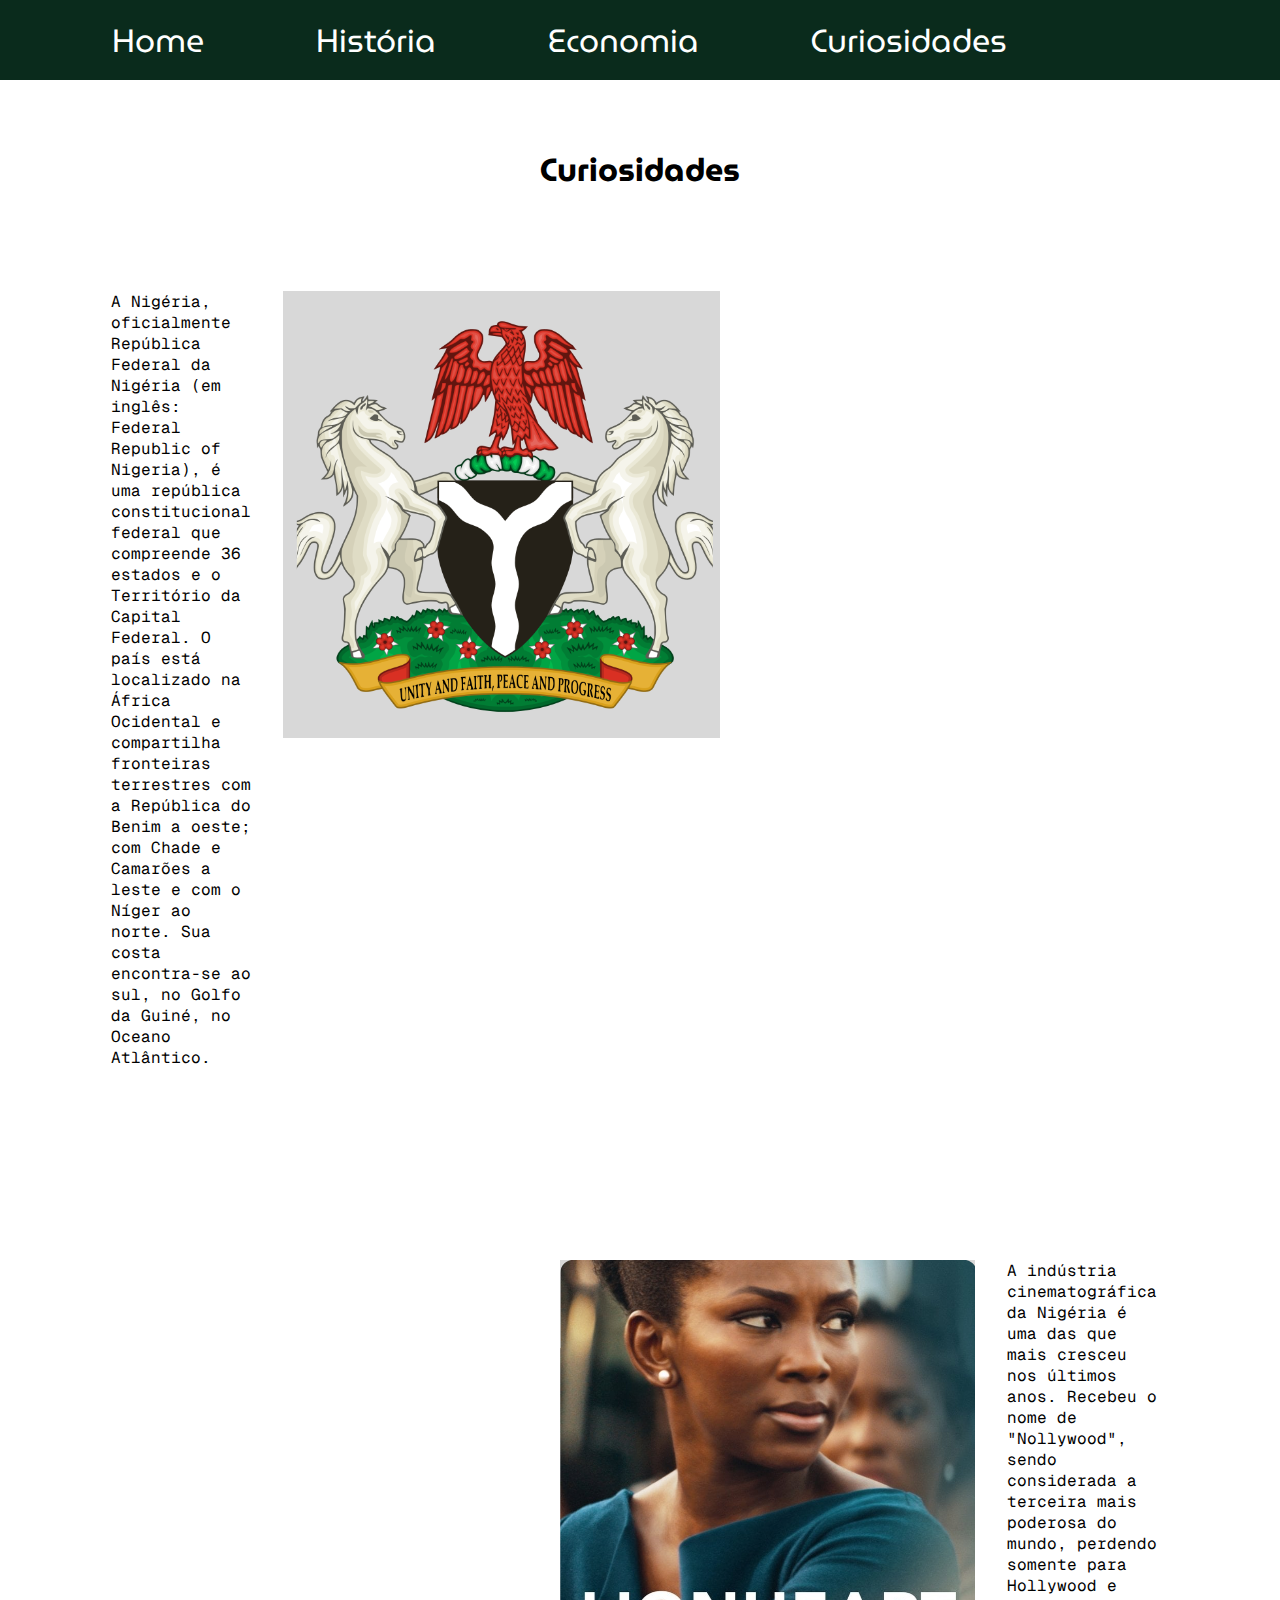
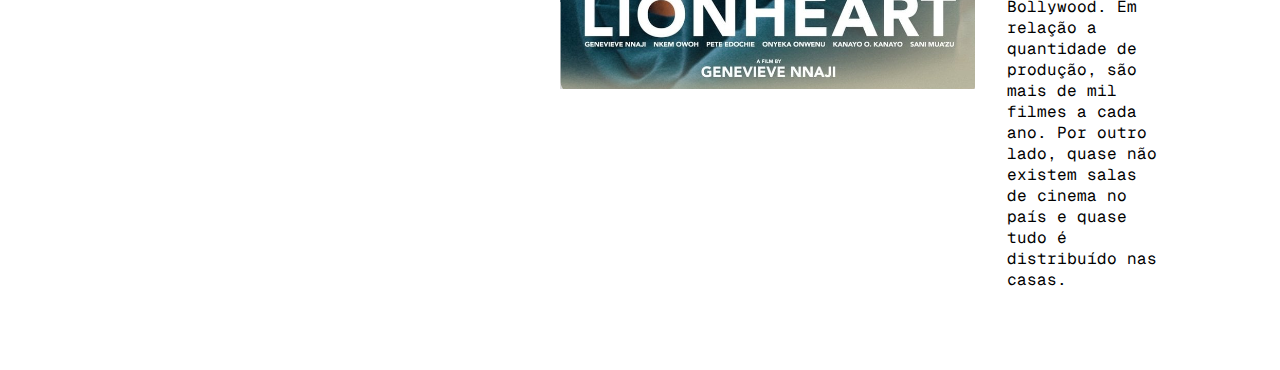
<file: pages/curiosidades.html>
<!DOCTYPE html>
<html lang="en">
<head>
    <meta charset="UTF-8">
    <meta name="viewport" content="width=device-width, initial-scale=1.0">
    <link rel="stylesheet" href="curiosidades.css">
    <link rel="preconnect" href="https://fonts.googleapis.com">
<link rel="preconnect" href="https://fonts.gstatic.com" crossorigin>
<link href="https://fonts.googleapis.com/css2?family=Geist+Mono:wght@100..900&display=swap" rel="stylesheet">
<link href="https://fonts.googleapis.com/css2?family=MuseoModerno:ital,wght@0,100..900;1,100..900&display=swap" rel="stylesheet">
    <title>Nigéria</title>
</head>
<body>
    <header>
        <nav>
            <ul>
                <li>
                    <a href="../index.html">Home</a>
                </li>
                <li>
                    <a href="./historia.html">História</a>
                </li>
                <li>
                    <a href="./economia.html">Economia</a>
                </li>
                <li>
                    <a href="./curiosidades.html">Curiosidades</a>
                </li>
            </ul>
        </nav>
    </header>

    <div class="curiosidades">
        <h1>Curiosidades</h1>
    </div>

    

    <div class="pcuriosidades">
        <div class="cavalo">
        <img src="../images/Captura de tela 2024-11-18 231900.png" alt="">
        </div>
        <p>A Nigéria, oficialmente República Federal da Nigéria (em inglês: Federal Republic of Nigeria), é uma república constitucional federal que compreende 36 estados e o Território da Capital Federal. O país está localizado na África Ocidental e compartilha fronteiras terrestres com a República do Benim a oeste; com Chade e Camarões a leste e com o Níger ao norte. Sua costa encontra-se ao sul, no Golfo da Guiné, no Oceano Atlântico.</p>
    </div>

    

    <div class="p2curiosidades">
        <div class="muier">
        <img src="../images/Captura de tela 2024-11-18 231907.png" alt="">
    </div>
        <p>A indústria cinematográfica da Nigéria é uma das que mais cresceu nos últimos anos. Recebeu o nome de "Nollywood", sendo considerada a terceira mais poderosa do mundo, perdendo somente para Hollywood e Bollywood. Em relação a quantidade de produção, são mais de mil filmes a cada ano. Por outro lado, quase não existem salas de cinema no país e quase tudo é distribuído nas casas.</p>
    </div>
</body>
</html>
</file>
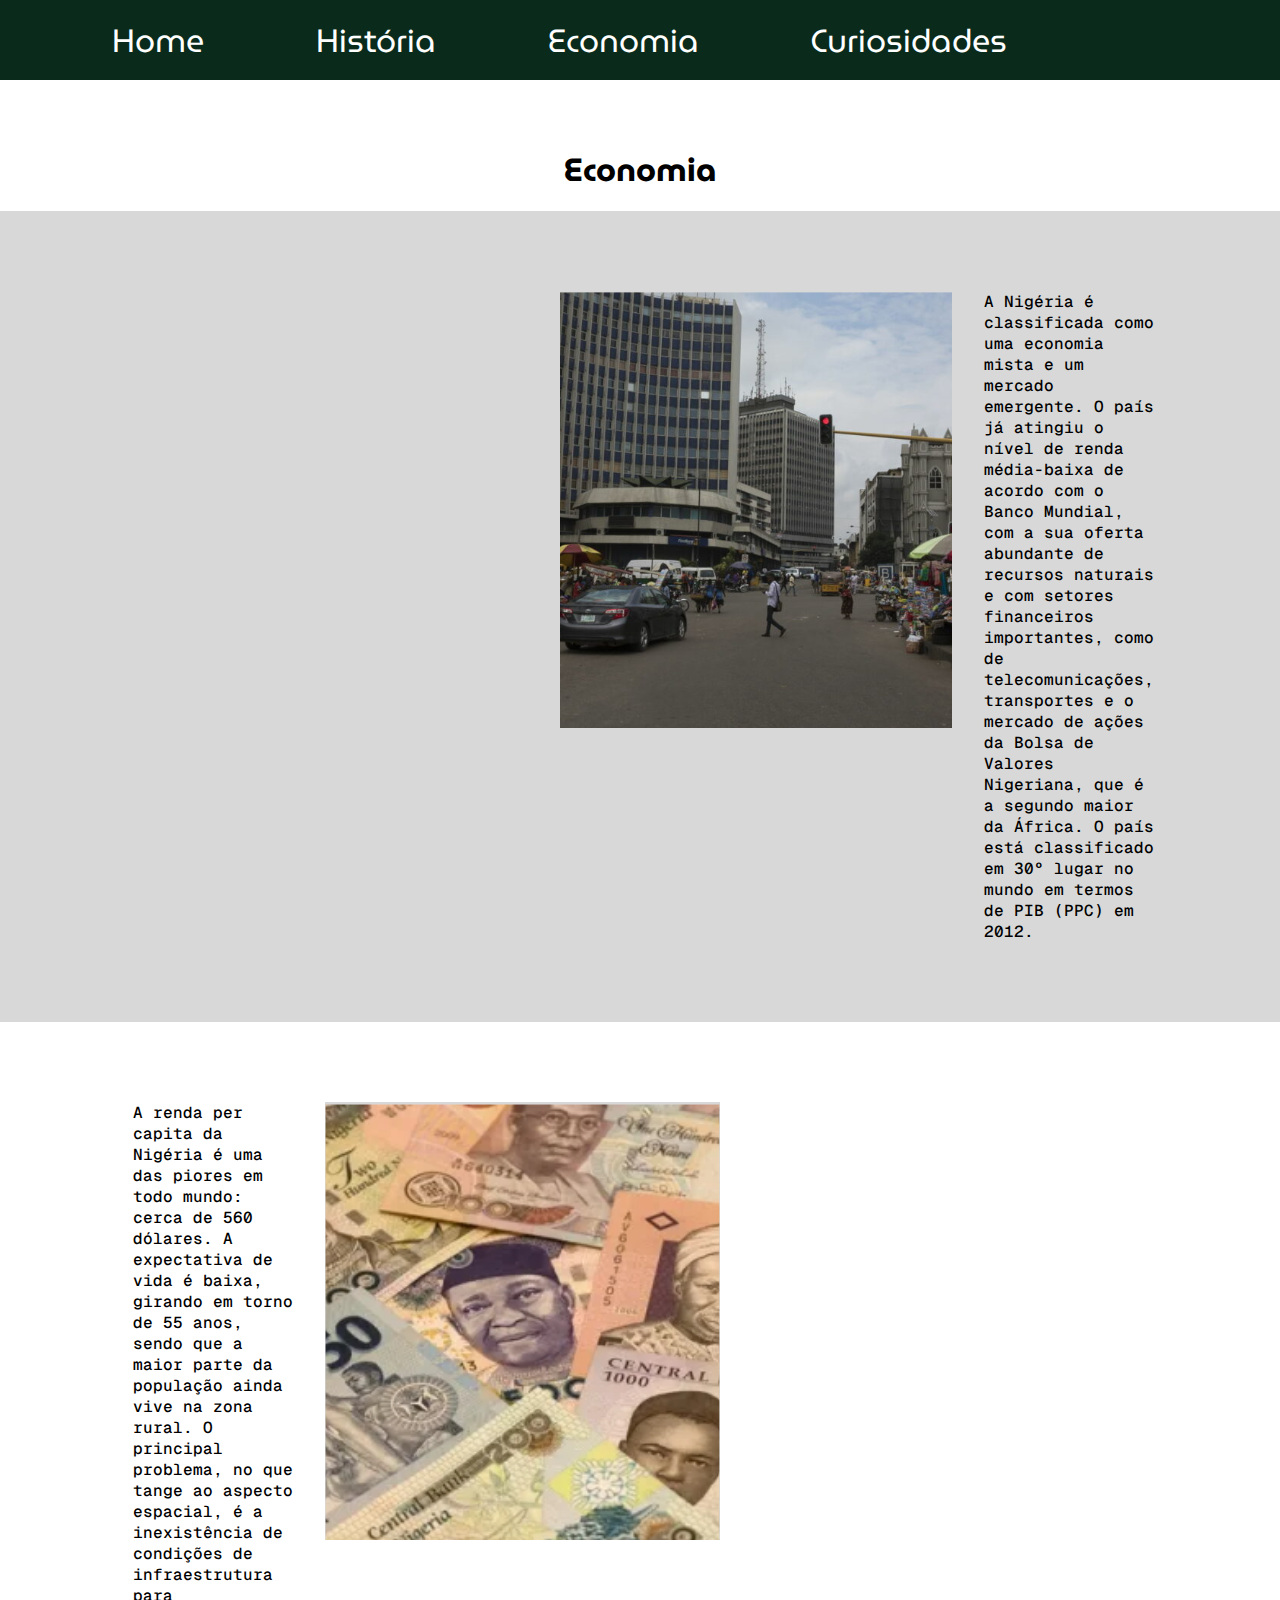
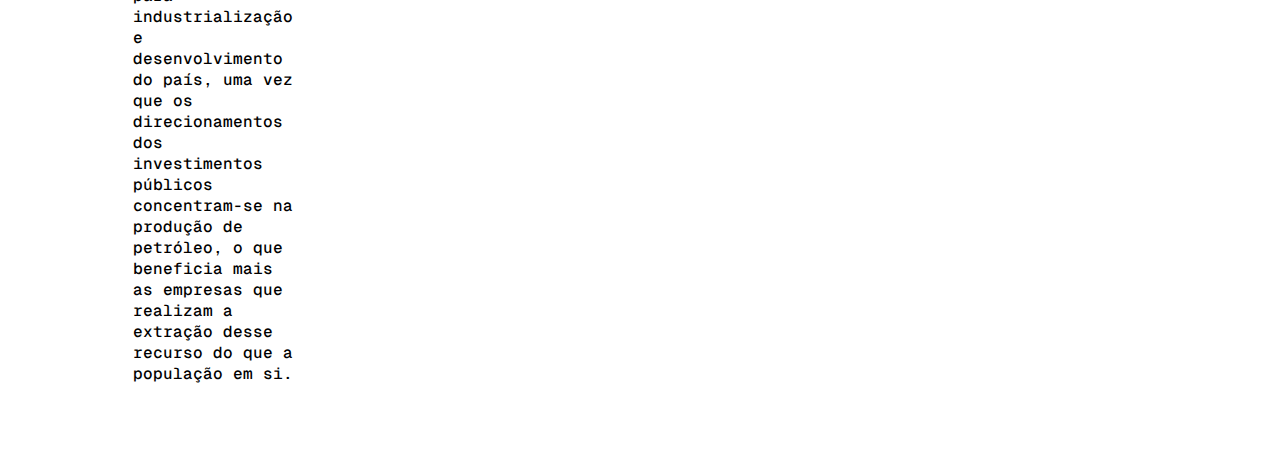
<file: pages/economia.html>
<!DOCTYPE html>
<html lang="en">
<head>
    <meta charset="UTF-8">
    <meta name="viewport" content="width=device-width, initial-scale=1.0">
    <link rel="stylesheet" href="economia.css">
    <link rel="preconnect" href="https://fonts.googleapis.com">
    <link rel="preconnect" href="https://fonts.gstatic.com" crossorigin>
    <link href="https://fonts.googleapis.com/css2?family=Geist+Mono:wght@100..900&display=swap" rel="stylesheet">
    <link href="https://fonts.googleapis.com/css2?family=MuseoModerno:ital,wght@0,100..900;1,100..900&display=swap" rel="stylesheet">
    <title>Nigéria</title>
</head>
<body>
    <header>
        <nav>
            <ul>
                <li>
                    <a href="../index.html">Home</a>
                </li>
                <li>
                    <a href="./historia.html">História</a>
                </li>
                <li>
                    <a href="./economia.html">Economia</a>
                </li>
                <li>
                    <a href="./curiosidades.html">Curiosidades</a>
                </li>
            </ul>
        </nav>
    </header>

    

        <div class="economia">
            <h1>Economia</h1>
        </div>

    <div class="TrocaFF">

        <div class="peconomia">
            <div class="Image1">
                <img src="../images/Captura de tela 2024-11-18 231850.png" alt="">
            </div>

            <div>
                <p>A Nigéria é classificada como uma economia mista e um mercado emergente. O país já atingiu o nível de renda média-baixa de acordo com o Banco Mundial, com a sua oferta abundante de recursos naturais e com setores financeiros importantes, como de telecomunicações, transportes e o mercado de ações da Bolsa de Valores     Nigeriana, que é a segundo maior da África. O país está classificado em 30º lugar no mundo em termos de PIB (PPC) em 2012.</p>
            </div>
        </div>

        <div class="p2economia">
            <div class="Image2">
                <img src="../images/Captura de tela 2024-11-18 231855.png" alt="">
            </div>

            <div>
                <p>A renda per capita da Nigéria é uma das piores em todo mundo: cerca de 560 dólares. A expectativa de vida é baixa, girando em torno de 55 anos, sendo que a maior parte da população ainda vive na zona rural. O principal problema, no que tange ao aspecto espacial, é a inexistência de condições de infraestrutura para industrialização e desenvolvimento do país, uma vez que os direcionamentos dos investimentos públicos concentram-se na produção de petróleo, o que beneficia mais as empresas que realizam a extração desse recurso do que a população em si.</p>
            </div>

        </div>

    </div>
</body>
</html>
</file>
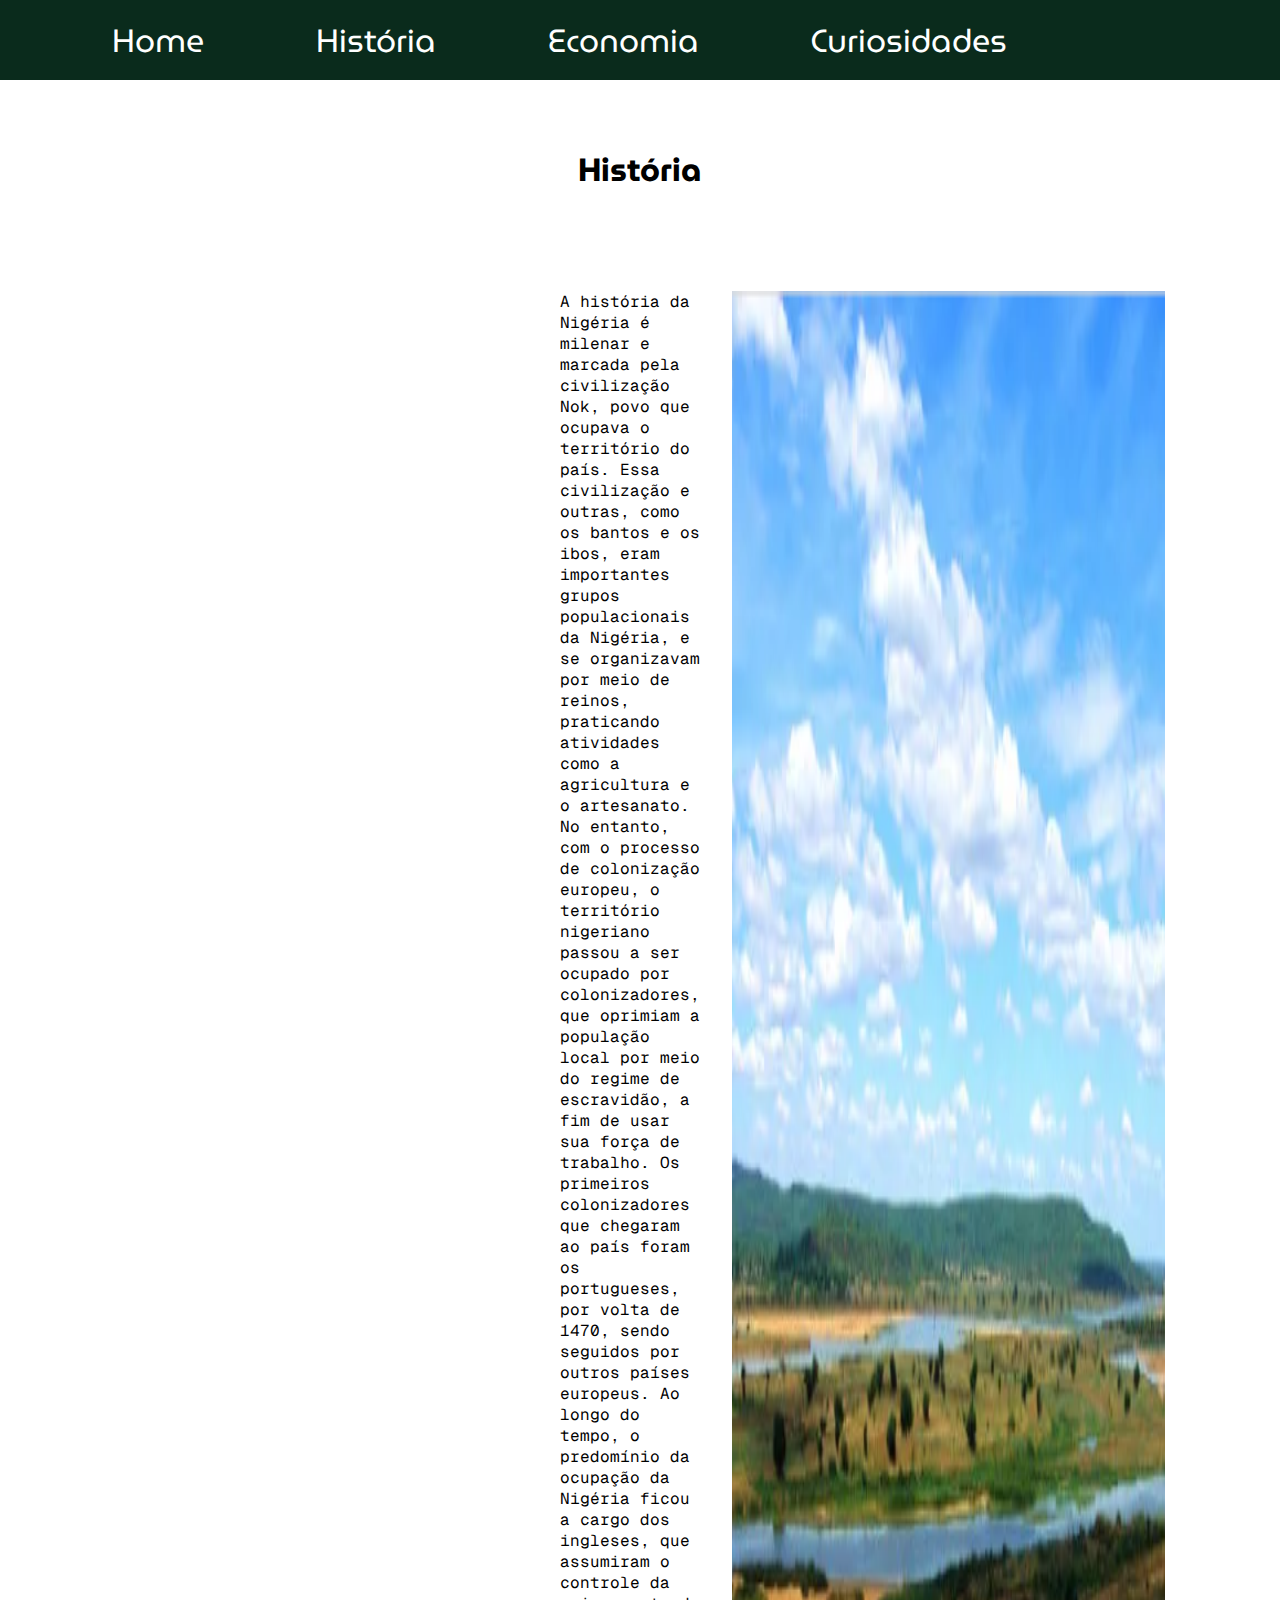
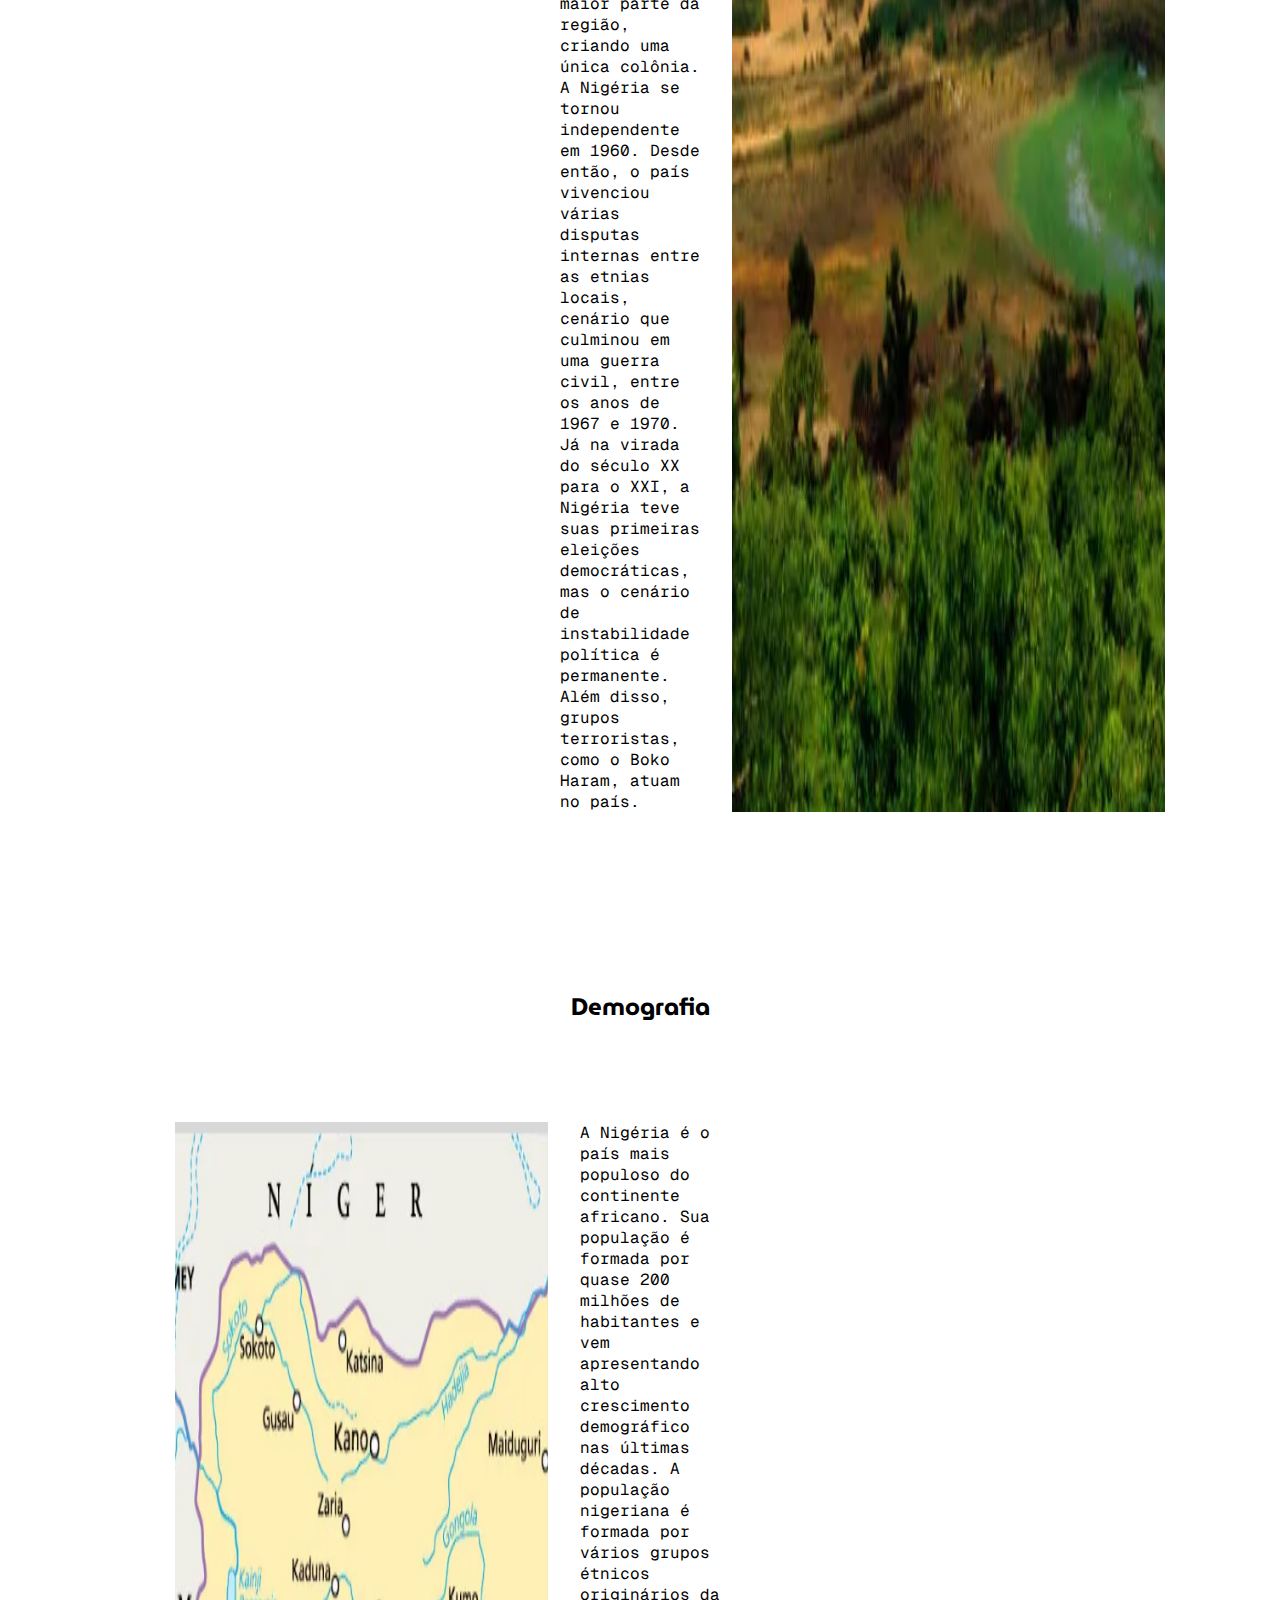
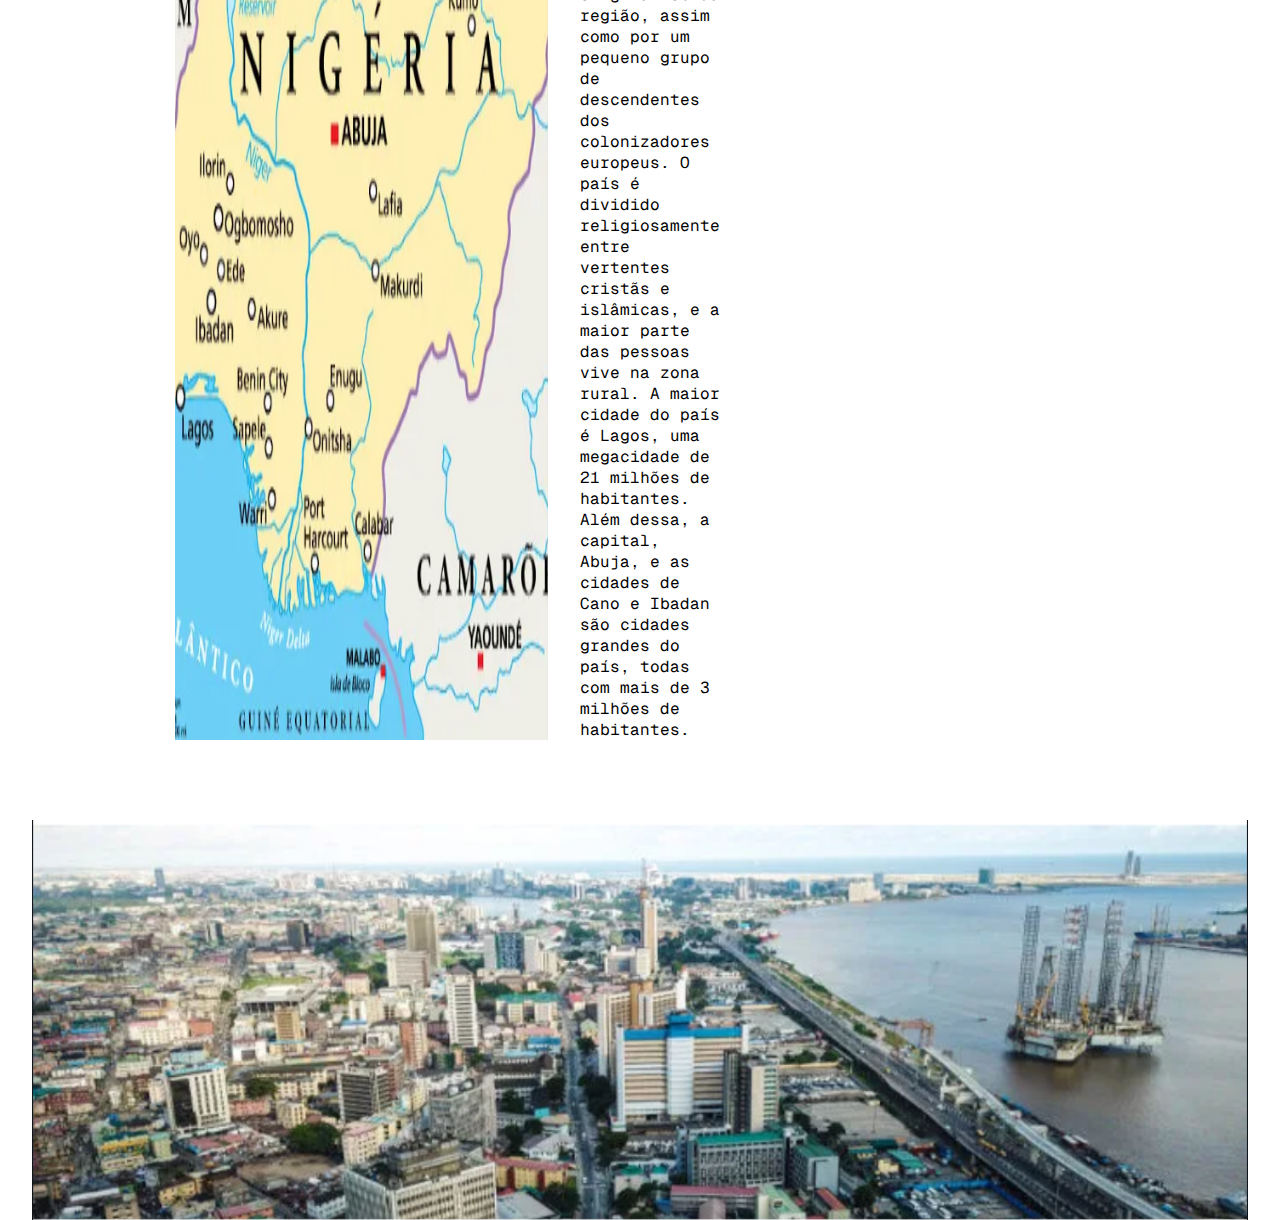
<file: pages/historia.html>
<!DOCTYPE html>
<html lang="en">
<head>
    <meta charset="UTF-8">
    <meta name="viewport" content="width=device-width, initial-scale=1.0">
    <link rel="stylesheet" href="historia.css">
    <link rel="preconnect" href="https://fonts.googleapis.com">
<link rel="preconnect" href="https://fonts.gstatic.com" crossorigin>
<link href="https://fonts.googleapis.com/css2?family=Geist+Mono:wght@100..900&display=swap" rel="stylesheet">
<link href="https://fonts.googleapis.com/css2?family=MuseoModerno:ital,wght@0,100..900;1,100..900&display=swap" rel="stylesheet">
    <title>Nigéria</title>
</head>
<body>
    <header>
        <nav>
            <ul>
                <li>
                    <a href="../index.html">Home</a>
                </li>
                <li>
                    <a href="./historia.html">História</a>
                </li>
                <li>
                    <a href="./economia.html">Economia</a>
                </li>
                <li>
                    <a href="./curiosidades.html">Curiosidades</a>
                </li>
            </ul>
        </nav>
    </header>

    <div class="historia">
        <h1>História</h1>
    </div>

    <div class="phistoria">
        <p>A história da Nigéria é milenar e marcada pela civilização Nok, povo que ocupava o território do país. Essa civilização e outras, como os bantos e os ibos, eram importantes grupos populacionais da Nigéria, e se organizavam por meio de reinos, praticando atividades como a agricultura e o artesanato.
            No entanto, com o processo de colonização europeu, o território nigeriano passou a ser ocupado por colonizadores, que oprimiam a população local por meio do regime de escravidão, a fim de usar sua força de trabalho. Os primeiros colonizadores que chegaram ao país foram os portugueses, por volta de 1470, sendo seguidos por outros países europeus.
            Ao longo do tempo, o predomínio da ocupação da Nigéria ficou a cargo dos ingleses, que assumiram o controle da maior parte da região, criando uma única colônia. A Nigéria se tornou independente em 1960. Desde então, o país vivenciou várias disputas internas entre as etnias locais, cenário que culminou em uma guerra civil, entre os anos de 1967 e 1970.
            Já na virada do século XX para o XXI, a Nigéria teve suas primeiras eleições democráticas, mas o cenário de instabilidade política é permanente. Além disso, grupos terroristas, como o Boko Haram, atuam no país.</p>

            <img src="../images/Captura de tela 2024-11-18 231830.png" alt="">
    </div>

    <div class="demografia">
        <h2>Demografia</h2>
    </div>

    <div class="pdemografia">
        A Nigéria é o país mais populoso do continente africano. Sua população é formada por quase 200 milhões de habitantes e vem apresentando alto crescimento demográfico nas últimas décadas. A população nigeriana é formada por vários grupos étnicos originários da região, assim como por um pequeno grupo de descendentes dos colonizadores europeus.
O país é dividido religiosamente entre vertentes cristãs e islâmicas, e a maior parte das pessoas vive na zona rural. A maior cidade do país é Lagos, uma megacidade de 21 milhões de habitantes. Além dessa, a capital, Abuja, e as cidades de Cano e Ibadan são cidades grandes do país, todas com mais de 3 milhões de habitantes.

<img src="../images/Captura de tela 2024-11-18 231839.png" alt="">  
    </div>

    <div class="cidade">
        <img src="../images/Captura de tela 2024-11-18 231845.png" alt="" height="400px">
    </div>
</body>
</html>
</file>
<file: pages/curiosidades.css>
@import url(../Shortcuts/nav.css);

.curiosidades {
    display: flex;
    padding-top: 4rem;
    justify-content: center;
    padding-bottom: 1rem;
}

.pcuriosidades {
    font-family: Geist Mono;
    display: flex;
    flex-direction: row-reverse;
    padding: 5rem 35rem 5rem 35rem;
}

.cavalo{
    padding-left: 2rem;
}


.p2curiosidades {
    margin-top: 2rem;
    font-family: Geist Mono;
    display: flex;
    flex-direction: row;
    padding: 5rem 35rem 5rem 35rem;
}

.muier{
    padding-right: 2rem;
}
</file>
<file: pages/economia.css>
@import url(../Shortcuts/nav.css);

h1{
    font-family: 'MuseoModerno', sans-serif;
}

.TrocaFF{
    font-family: 'Geist Mono', sans-serif;
    font-weight: 500;
}

.economia{
    display: flex;
    padding-top: 4rem;
    justify-content: center;
    padding-bottom: 1rem;
    margin-inline: auto;
}

.Image1{
    padding-right: 2rem;
}

.peconomia{
    display: flex;
    flex-direction: row;
    padding: 5rem 35rem 5rem 35rem;
    background-color: #d8d8d8;
}

.Image2{
    padding-left: 2rem;
}

.p2economia{
    display: flex;
    flex-direction: row-reverse;
    padding-top: 2rem;
    padding: 5rem 35rem 5rem 35rem;
}
</file>
<file: pages/historia.css>
@import url(../Shortcuts/nav.css);

.historia {
    display: flex;
    padding-top: 4rem;
    justify-content: center;
    padding-bottom: 1rem;
}

.demografia{
    margin-top: 2rem;
    display: flex;
    padding-top: 4rem;
    justify-content: center;
    padding-bottom: 1rem;
}

.phistoria {
    display: flex;
    font-family: Geist Mono;
    flex-direction: row;
    padding: 5rem 35rem 5rem 35rem;
}

.pdemografia {
    display: flex;
    flex-direction: row-reverse;
    font-family: Geist Mono;
    flex-direction: row-reverse;
    padding: 5rem 35rem 5rem 35rem;
}

.dimagem {
    display: flex;
}

.cidade {
    display: flex;
    flex-direction: column;
}

img {
    padding: 0rem 2rem;
}
</file>
